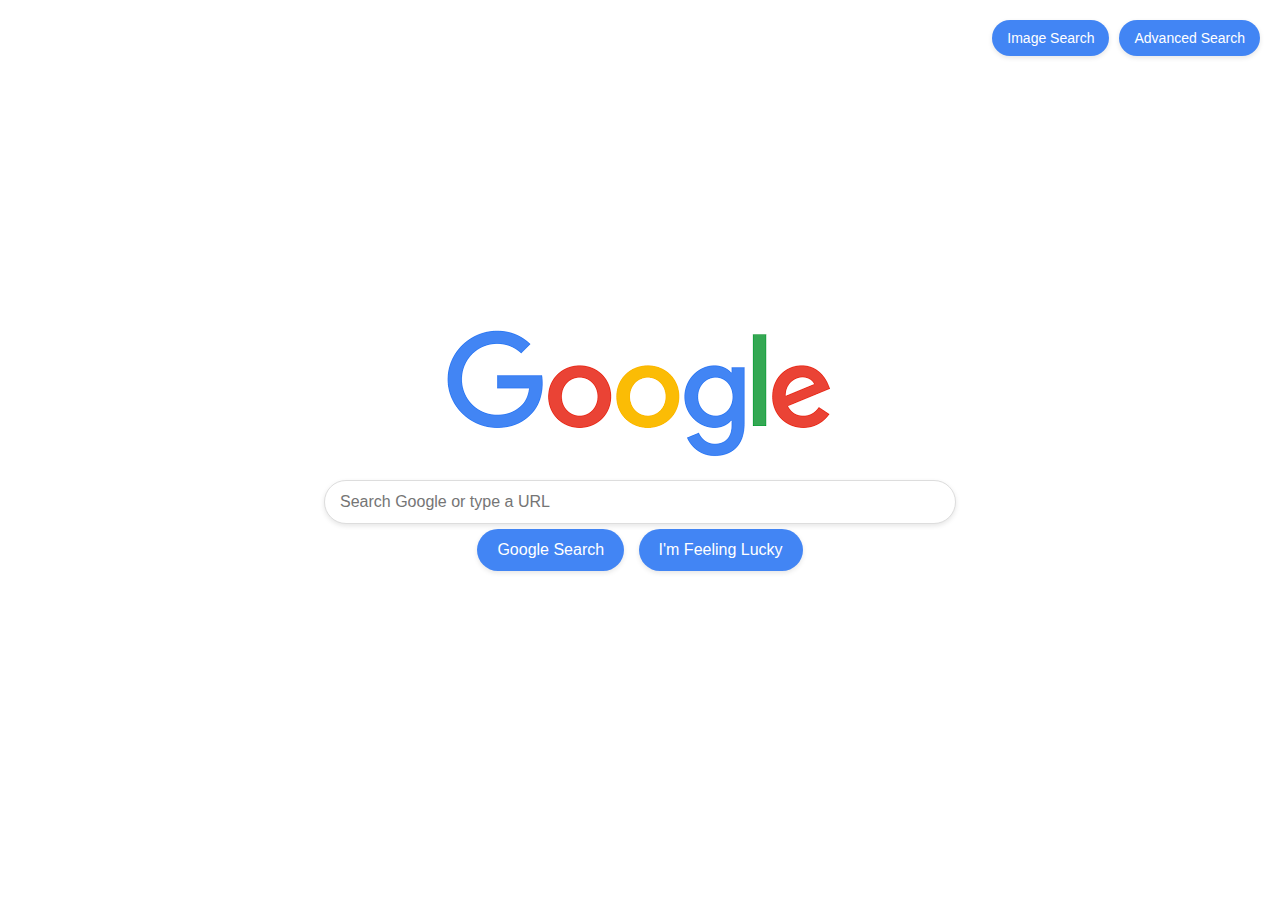
<file: index.html>
<!DOCTYPE html>
<html lang="en">
    <head>
        <meta name="viewport" content="width=device-width, initial-scale=1.0">
        <title>Search</title>
        <link rel="stylesheet" href="styles.css">
    </head>
    <body>
        <div id = "header" >
            <a href="image_search.html" class="button">Image Search</a>
            <a href="advanced_search.html" class="button">Advanced Search</a>
        </div>
        <div id ="container">
            <img src="images/download.png" class = "logo">
            <form id="searchbox" action="https://www.google.com/search">
                <input type="text" name="q" placeholder="Search Google or type a URL">
                <div>
                    <input type="submit" value="Google Search">
                    <button 
                        type="button" 
                        class="button" 
                        onclick="feelingLucky()"
                        style="margin-left: 10px;"
                    >
                        I'm Feeling Lucky
                    </button>
                </div>    
            </form>
        </div>
        <script>
            function feelingLucky() {
                const query = document.querySelector('input[name="q"]').value.trim();
                if (query) {
                    window.location.href = `https://www.google.com/search?q=${encodeURIComponent(query)}&btnI=1`;
                } else {
                    window.location.href = 'https://doodles.google/';
                }
            }
        </script>
    </body>
</html>
</file>
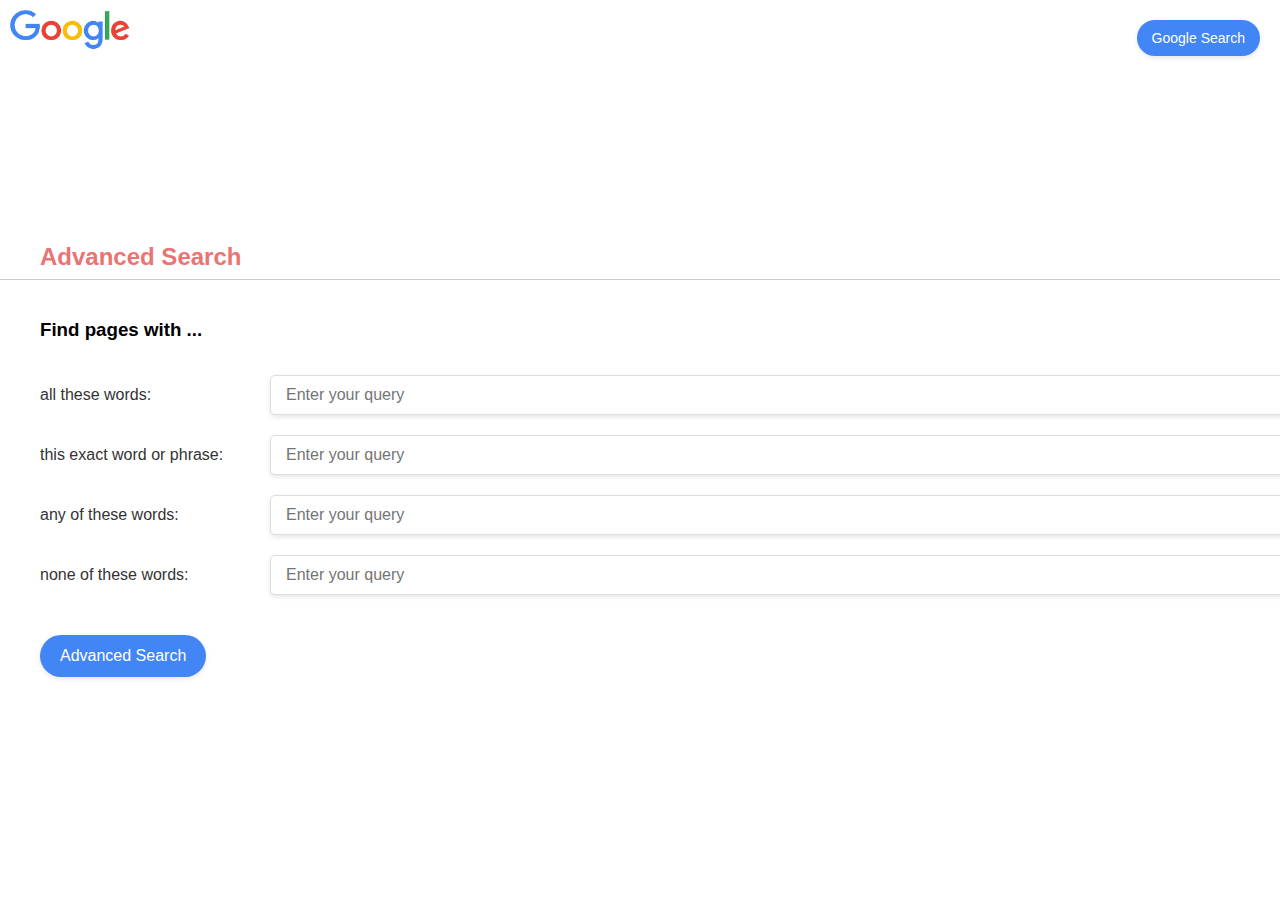
<file: advanced_search.html>
<!DOCTYPE html>
<html lang="en">
    <head>
        <meta name="viewport" content="width=device-width, initial-scale=1.0">
        <title>Advanced Search</title>
        <link rel="stylesheet" href="styles.css">
    </head>
    <body>
        <!-- Google Logo -->
        <div id="AS-logo-container">
            <img src="images/download.png" alt="Google Logo" class="AS-logo">
        </div>

        <!-- Header Buttons -->
        <div id="header">
            <a href="index.html" class="button">Google Search</a>
        </div>

        <!-- Advanced Search Content -->
        <div id="advanced-container">
            <h1 class = "AS-h1"> Advanced Search </h1> 
            <hr class ="divider">
            <form id="advanced-search-form" action="https://www.google.com/search" method="GET">
                <h3>Find pages with ...</h3>
                <!-- Find pages with "all these words" -->
                <div class="field">
                    <label for="all-words">all these words:</label>
                    <input type="text" id="all-words" name="as_q" placeholder="Enter your query">
                </div>
                
                <!-- Find pages with "this exact word or phrase" -->
                <div class="field">
                    <label for="exact-phrase">this exact word or phrase:</label>
                    <input type="text" id="exact-phrase" name="as_epq" placeholder="Enter your query">
                </div>
                
                <!-- Find pages with "any of these words" -->
                <div class="field">
                    <label for="any-words">any of these words:</label>
                    <input type="text" id="any-words" name="as_oq" placeholder="Enter your query">
                </div>
                
                <!-- Find pages with "none of these words" -->
                <div class="field">
                    <label for="none-words">none of these words:</label>
                    <input type="text" id="none-words" name="as_eq" placeholder="Enter your query">
                </div>
                
                <!-- Submit Button -->
                <div class="button-container">
                    <input type="submit" value="Advanced Search" class="blue-button">
                </div>
            </form>
        </div>
    </body>
</html>
</file>
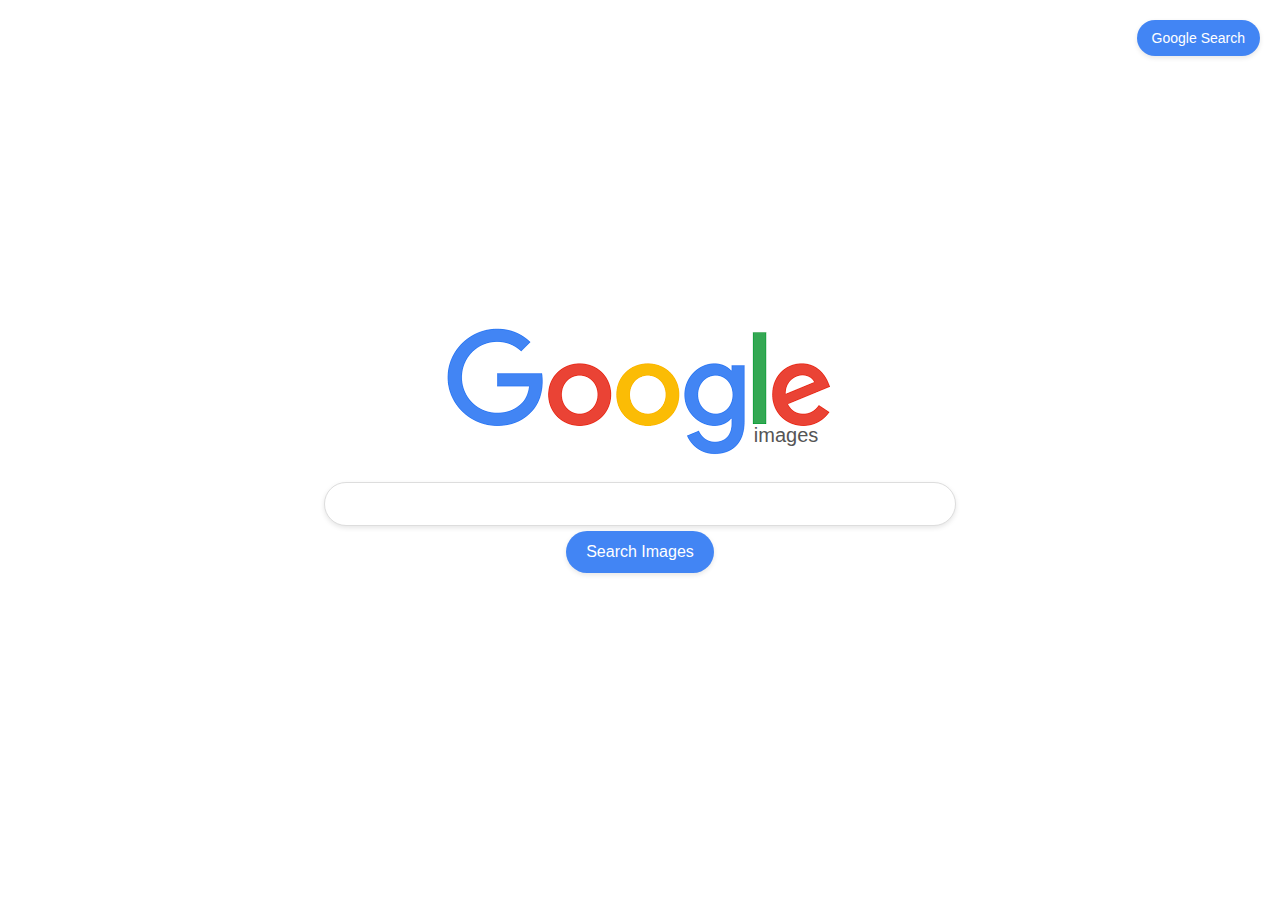
<file: image_search.html>
<!DOCTYPE html>
<html lang="en">
    <head>
        <meta name="viewport" content="width=device-width, initial-scale=1.0">
        <title>Search</title>
        <link rel="stylesheet" href="styles.css">
    </head>
    <body>
        <div id = "header" >
            <a href="index.html" class="button">Google Search</a>
        </div>
        <div id ="container">
            <div class = "logo-container" >
                <img src="images/download.png" class = "logo">
                <div class="logo-text">images</div>
            </div>
            <form id="searchbox" action="https://www.google.com/search">
                <input type="text" name="q" placeholder="">
                <input type="hidden" name="tbm" value="isch">
                <input type="submit" value="Search Images">
            </form>
        </div>
    </body>
</html>
</file>
<file: styles.css>
/* styles.css */

/* General body styling */
body {
    display: flex;
    justify-content: center;
    align-items: center;
    height: 100vh;
    margin: 0;
    font-family: Arial, sans-serif;
}

/* Header styling */
#header {
    position: absolute;
    top: 20px;
    right: 20px;
    display: flex;
    gap: 10px; 
}

.button {
    text-decoration: none;
    background-color: #4285f4;
    color: white;
    padding: 10px 15px;
    font-size: 14px;
    border-radius: 20px;
    transition: all 0.3s ease-in-out;
    box-shadow: 0 2px 5px rgba(0, 0, 0, 0.1);
}

.button:hover {
    background-color: #357ae8;
    box-shadow: 0 4px 8px rgba(66, 133, 244, 0.3);
}

.button:active {
    transform: scale(0.95);
    box-shadow: 0 2px 4px rgba(66, 133, 244, 0.2);
}

/* Container styling for form */

#container {
    display: flex;
    flex-direction: column;
    align-items: center;
    text-align: center;
}

.logo {
    margin-bottom: 20px; 
    width: auto; 
    height: auto; 
}

/* Image Search Logo container styling for text positioning */
.logo-container {
    position: relative;
    display: inline-block;
}

.logo-text {
    position: absolute;
    top: 70%; 
    left: 82%; 
    transform: translateX(-15%) translateY(-50%);
    font-size: 20px; 
    font-family: Arial, sans-serif;
    color: #555; 
    text-align: center;
}

/* google search and image search boxes */

#searchbox {
    display: flex;
    flex-direction: column; 
    align-items: center;
}

input[type="text"] {
    padding: 12px 15px;
    font-size: 16px;
    width: 600px;
    border: 1px solid #ddd; 
    border-radius: 25px; 
    margin-bottom: 5px;
    outline: none; 
    transition: all 0.3s ease-in-out; 
    box-shadow: 0 2px 5px rgba(0, 0, 0, 0.1);
}

input[type="text"]:focus {
    border-color: #4285f4; 
    box-shadow: 0 4px 8px rgba(66, 133, 244, 0.3); 
}

input[type="submit"] {
    padding: 12px 20px;
    font-size: 16px;
    background-color: #4285f4; 
    color: white; 
    border: none; 
    border-radius: 25px; 
    cursor: pointer; 
    transition: all 0.3s ease-in-out; 
    box-shadow: 0 2px 5px rgba(0, 0, 0, 0.1); 
}

input[type="submit"]:hover {
    background-color: #357ae8; 
    box-shadow: 0 4px 8px rgba(66, 133, 244, 0.3); 
}

input[type="submit"]:active {
    transform: scale(0.95); 
    box-shadow: 0 2px 4px rgba(66, 133, 244, 0.2); 
}

button[type="button"] {
    padding: 12px 20px;
    font-size: 16px;
    background-color: #4285f4;
    color: white; 
    border: none; 
    border-radius: 25px; 
    cursor: pointer; 
    transition: all 0.3s ease-in-out; 
    box-shadow: 0 2px 5px rgba(0, 0, 0, 0.1); 
}

button[type="button"]:hover {
    background-color: #357ae8; 
    box-shadow: 0 4px 8px rgba(66, 133, 244, 0.3); 
}

button[type="button"]:active {
    transform: scale(0.95); 
    box-shadow: 0 2px 4px rgba(66, 133, 244, 0.2); 
}

/* Advanced Search Styling */
#AS-logo-container {
    position: absolute;
    top: 10px;
    left: 10px;
}

.AS-logo {
    width: 120px; 
    height: auto;
}

#advanced-container {
    display: flex;
    flex-direction: column;
    align-items: flex-start;
    margin-top: 10px; 
    width: 100%;
}
.AS-h1{
    font-size: 24px;
    color: #e97474; 
    margin: 0;
    padding-top: 10px;
    margin-left: 40px;
    text-align: left;
}

.divider {
    border: 0;
    height: 1px;
    background: #ccc; 
    width: 100%;
    margin-bottom: 20px;
}

#advanced-search-form {
    display: flex;
    flex-direction: column;
    align-items: flex-start; 
    gap: 15px; 
    width: 100%;
    margin-left: 40px;
}

.field {
    display: flex;
    flex-direction: row;
    align-items: center;
    gap: 10px; 
    width: 100%; 
}

.field label {
    font-size: 16px;
    margin-bottom: 5px;
    color: #333;
    text-align: left;
    white-space: nowrap;
    width: 220px;
}

.field input {
    flex: 1;
    padding: 10px 15px;
    font-size: 16px;
    width: 100%;
    border: 1px solid #ddd;
    border-radius: 5px;
    box-shadow: 0 2px 5px rgba(0, 0, 0, 0.1);
    transition: border-color 0.3s ease-in-out;
}

.field input:focus {
    border-color: #4285f4;
    outline: none;
}

.button-container {
    text-align: left; 
    margin-top: 20px;
}

.blue-button {
    padding: 12px 20px;
    font-size: 16px;
    background-color: #4285f4;
    color: white;
    border: none;
    border-radius: 5px;
    cursor: pointer;
    transition: background-color 0.3s ease-in-out, box-shadow 0.3s ease-in-out;
    box-shadow: 0 2px 5px rgba(0, 0, 0, 0.1);
}

.blue-button:hover {
    background-color: #357ae8;
    box-shadow: 0 4px 8px rgba(66, 133, 244, 0.3);
}

.blue-button:active {
    background-color: #2a65c7;
    box-shadow: 0 2px 4px rgba(66, 133, 244, 0.2);
}
</file>
